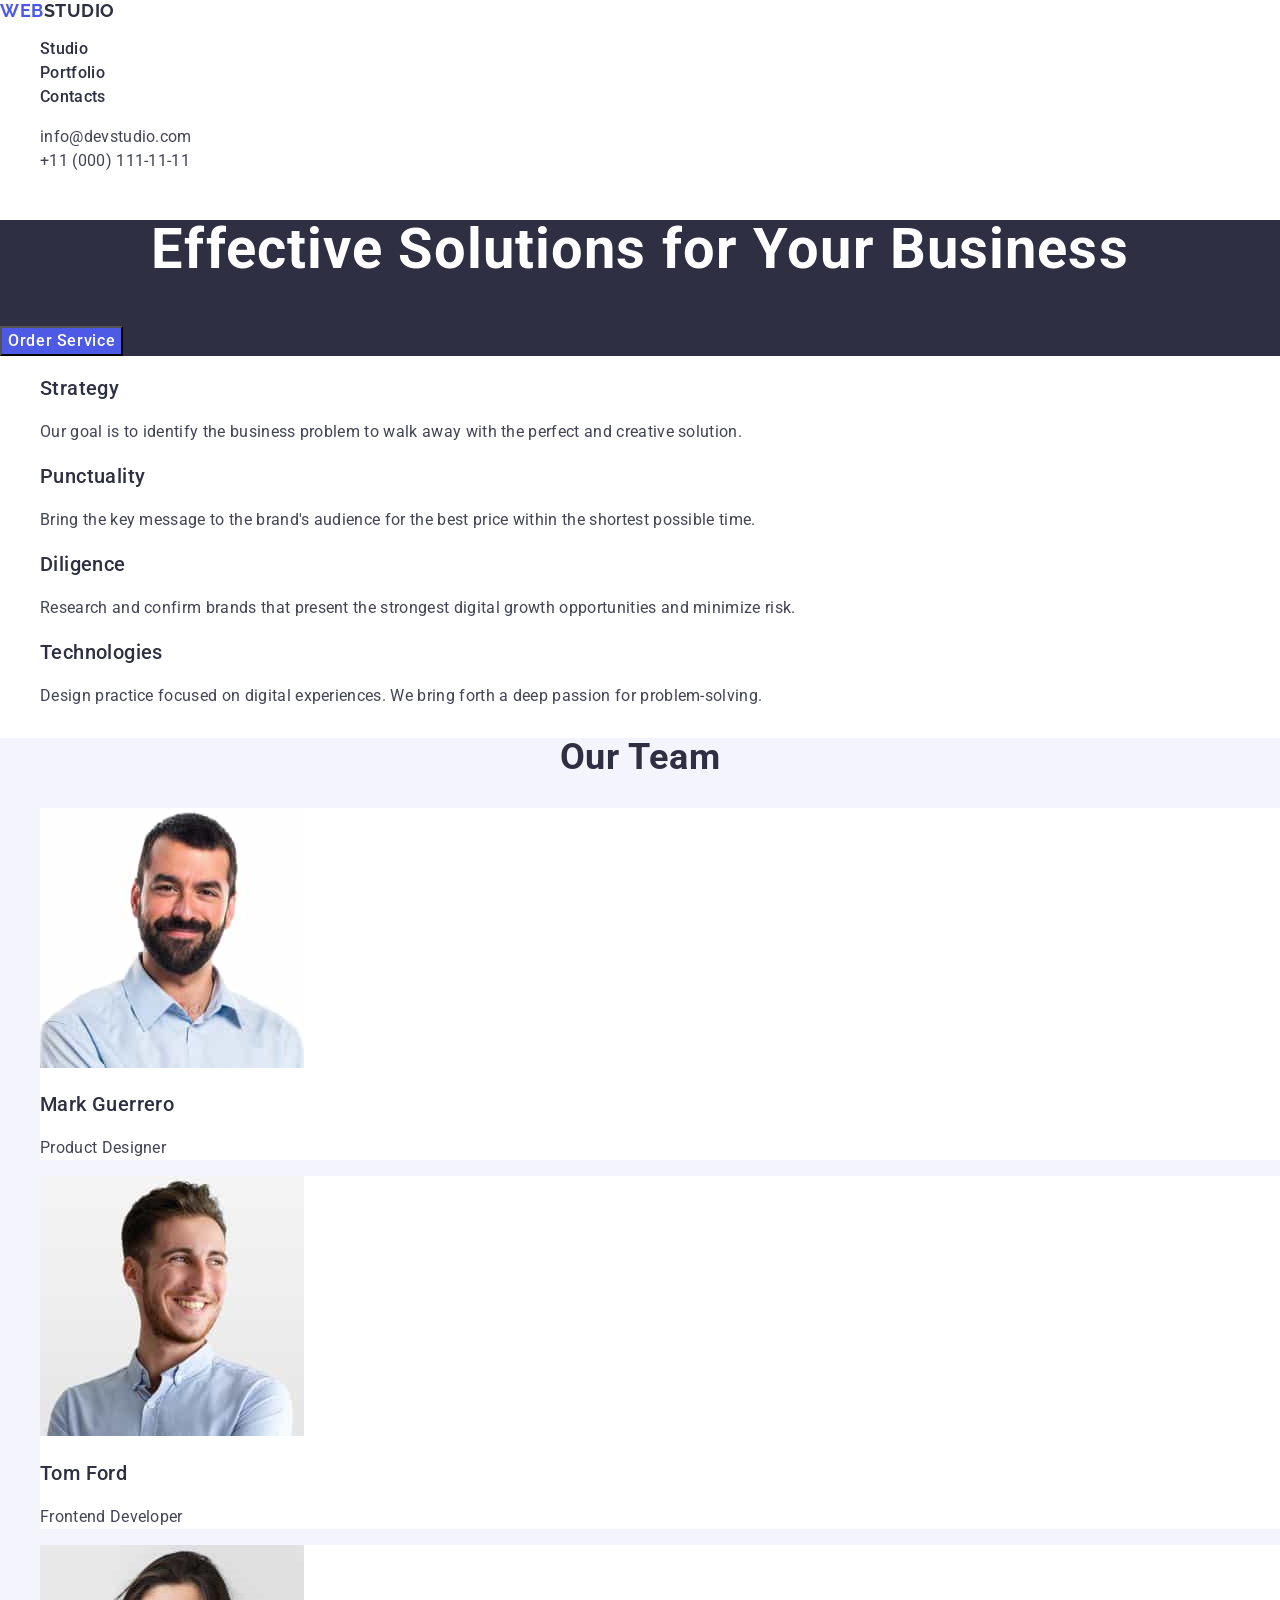
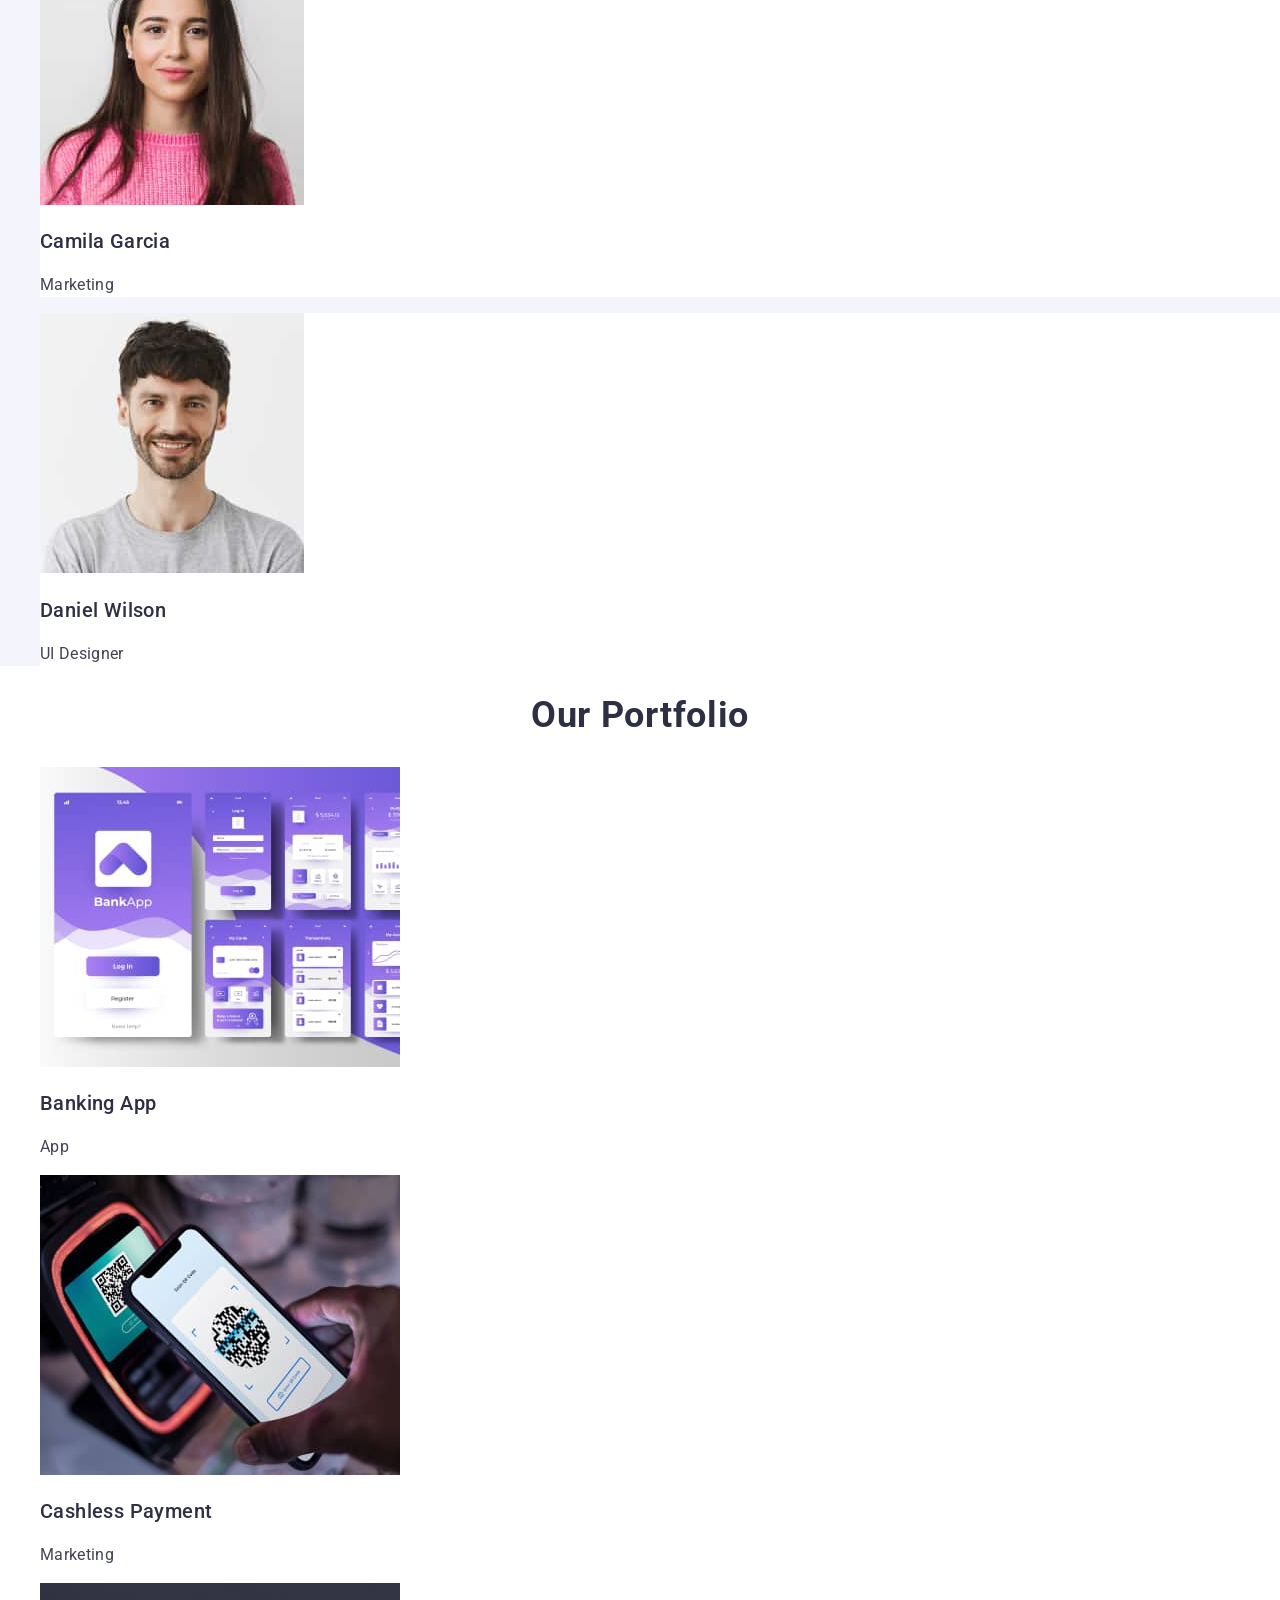
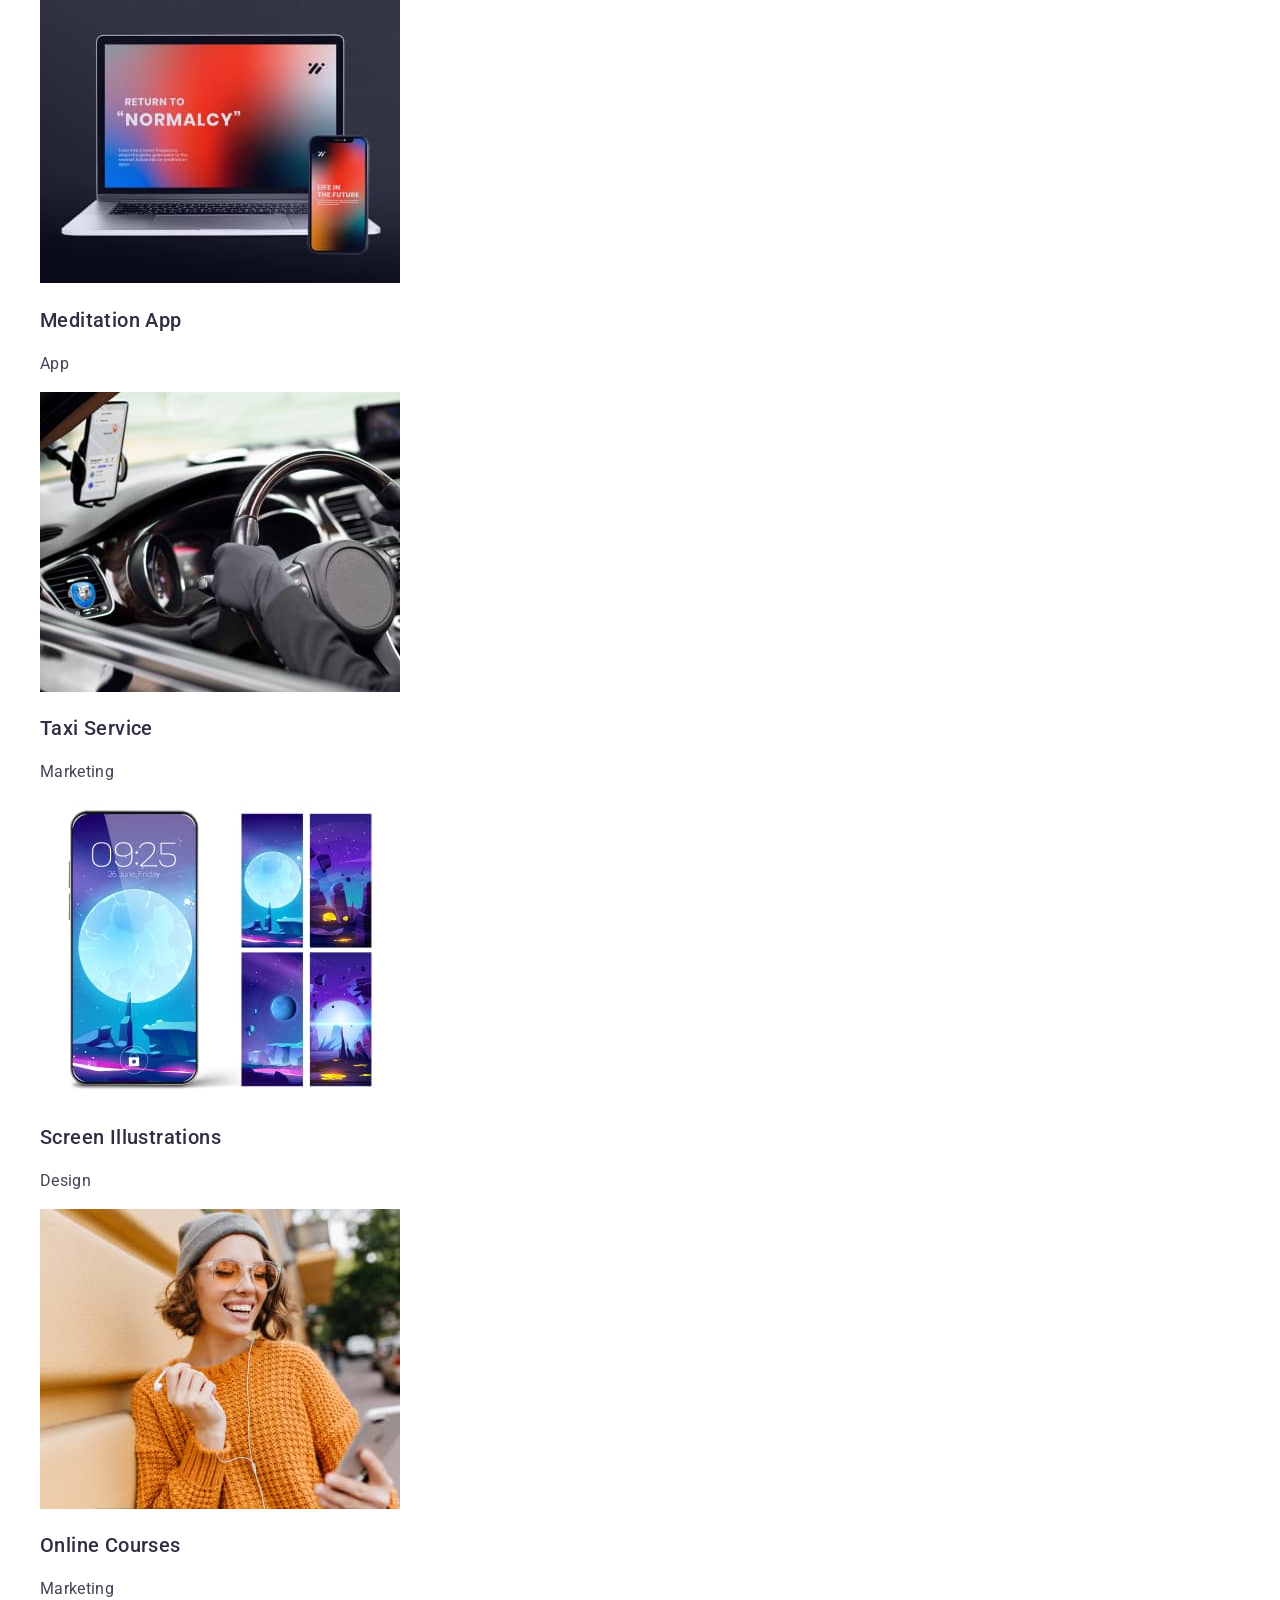
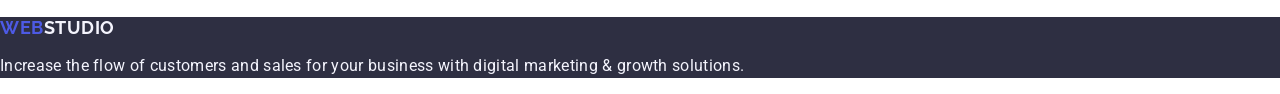
<file: index.html>
<!DOCTYPE html>
<html lang="en">
  <head>
    <meta charset="UTF-8" />
    <meta name="viewport" content="width=device-width, initial-scale=1.0" />
    <link
      rel="stylesheet"
      href="https://cdn.jsdelivr.net/npm/modern-normalize@2.0.0/modern-normalize.min.css"
    />
    <link rel="stylesheet" href="./css/styles.css" />
    <link rel="preconnect" href="https://fonts.googleapis.com" />
    <link rel="preconnect" href="https://fonts.gstatic.com" crossorigin />
    <link
      href="https://fonts.googleapis.com/css2?family=Raleway:wght@700&family=Roboto:wght@400;500;700&display=swap"
      rel="stylesheet"
    />
    <title>Web Studio</title>
  </head>
  <body>
    <!-- Header -->
    <header class="page-header">
      <nav class="page-navigation">
        <a class="logo" href="">Web<span class="logo-black">Studio</span></a>

        <ul class="header-list-item">
          <li class="header-list-item">
            <a class="header-link" href="./index.html">Studio</a>
          </li>
          <li class="header-list-item">
            <a class="header-link" href="">Portfolio</a>
          </li>
          <li class="header-list-item">
            <a class="header-link" href="">Contacts</a>
          </li>
        </ul>
      </nav>

      <address class="page-address">
        <ul class="adddress-list">
          <li class="adddress-list-item">
            <a class="address-contacts" href="mailto:info@devstudio.com"
              >info@devstudio.com</a
            >
          </li>
          <li class="adddress-list-item">
            <a class="address-contacts" href="tel:+110001111111"
              >+11 (000) 111-11-11</a
            >
          </li>
        </ul>
      </address>
    </header>

    <main>
      <!-- Hero -->
      <section class="hero">
        <h1 class="hero-title">Effective Solutions for Your Business</h1>
        <button class="hero-btn" type="button">Order Service</button>
      </section>

      <!-- Benefits -->
      <section class="benefits">
        <h2 class="benefits-title" hidden>Benefits</h2>
        <ul class="benefits-list">
          <li class="benefits-list-item">
            <h3 class="benefits-subtitle">Strategy</h3>
            <p class="benefits-text">
              Our goal is to identify the business problem to walk away with the
              perfect and creative solution.
            </p>
          </li>
          <li class="benefits-list-item">
            <h3 class="benefits-subtitle">Punctuality</h3>
            <p class="benefits-text">
              Bring the key message to the brand's audience for the best price
              within the shortest possible time.
            </p>
          </li>
          <li class="benefits-list-item">
            <h3 class="benefits-subtitle">Diligence</h3>
            <p class="benefits-text">
              Research and confirm brands that present the strongest digital
              growth opportunities and minimize risk.
            </p>
          </li>
          <li class="benefits-list-item">
            <h3 class="benefits-subtitle">Technologies</h3>
            <p class="benefits-text">
              Design practice focused on digital experiences. We bring forth a
              deep passion for problem-solving.
            </p>
          </li>
        </ul>
      </section>

      <!-- Our Team -->
      <section class="team">
        <h2 class="team-title">Our Team</h2>
        <ul class="team-list">
          <li class="team-list-item">
            <img
              src="./images/mark.jpg"
              alt="Team Member Mark"
              width="264"
              height="260"
            />
            <h3 class="team-subtitle">Mark Guerrero</h3>
            <p class="team-text">Product Designer</p>
          </li>
          <li class="team-list-item">
            <img
              src="./images/tom.jpg"
              alt="Team Member Tom"
              width="264"
              height="260"
            />
            <h3 class="team-subtitle">Tom Ford</h3>
            <p class="team-text">Frontend Developer</p>
          </li>
          <li class="team-list-item">
            <img
              src="./images/camila.jpg"
              alt="Team Member Camila"
              width="264"
              height="260"
            />
            <h3 class="team-subtitle">Camila Garcia</h3>
            <p class="team-text">Marketing</p>
          </li>
          <li class="team-list-item">
            <img
              src="./images/daniel.jpg"
              alt="Team Member Daniel"
              width="264"
              height="260"
            />
            <h3 class="team-subtitle">Daniel Wilson</h3>
            <p class="team-text">UI Designer</p>
          </li>
        </ul>
      </section>

      <!-- Portfolio -->
      <section class="portfolio">
        <h2 class="portfolio-title">Our Portfolio</h2>
        <ul class="portfolio-list">
          <li class="portfolio-list-item">
            <img
              src="./images/banking-app.jpg"
              alt="Interface of a banking App"
              width="360"
              height="300"
            />
            <h3 class="portfolio-subtitle">Banking App</h3>
            <p class="portfolio-text">App</p>
          </li>
          <li class="portfolio-list-item">
            <img
              src="./images/cashless-payment.jpg"
              alt="Cashless Payment Showcase"
              width="360"
              height="300"
            />
            <h3 class="portfolio-subtitle">Cashless Payment</h3>
            <p class="portfolio-text">Marketing</p>
          </li>
          <li class="portfolio-list-item">
            <img
              src="./images/meditation-app.jpg"
              alt="Laptop Running Meditation App"
              width="360"
              height="300"
            />
            <h3 class="portfolio-subtitle">Meditation App</h3>
            <p class="portfolio-text">App</p>
          </li>
          <li class="portfolio-list-item">
            <img
              src="./images/taxi-service.jpg"
              alt="Driver Using Taxi Service"
              width="360"
              height="300"
            />
            <h3 class="portfolio-subtitle">Taxi Service</h3>
            <p class="portfolio-text">Marketing</p>
          </li>
          <li class="portfolio-list-item">
            <img
              src="./images/screen-illu.jpg"
              alt="Showcase of 5 Screen Illustrations"
              width="360"
              height="300"
            />
            <h3 class="portfolio-subtitle">Screen Illustrations</h3>
            <p class="portfolio-text">Design</p>
          </li>
          <li class="portfolio-list-item">
            <img
              src="./images/online-lessons.jpg"
              alt="Woman Attending Online Lessons on the Street"
              width="360"
              height="300"
            />
            <h3 class="portfolio-subtitle">Online Courses</h3>
            <p class="portfolio-text">Marketing</p>
          </li>
        </ul>
      </section>
    </main>

    <footer class="page-footer">
      <a class="logo" href="./index.html"
        >Web<span class="logo-white">Studio</span></a
      >
      <p class="footer-text">
        Increase the flow of customers and sales for your business with digital
        marketing & growth solutions.
      </p>
    </footer>
  </body>
</html>
</file>
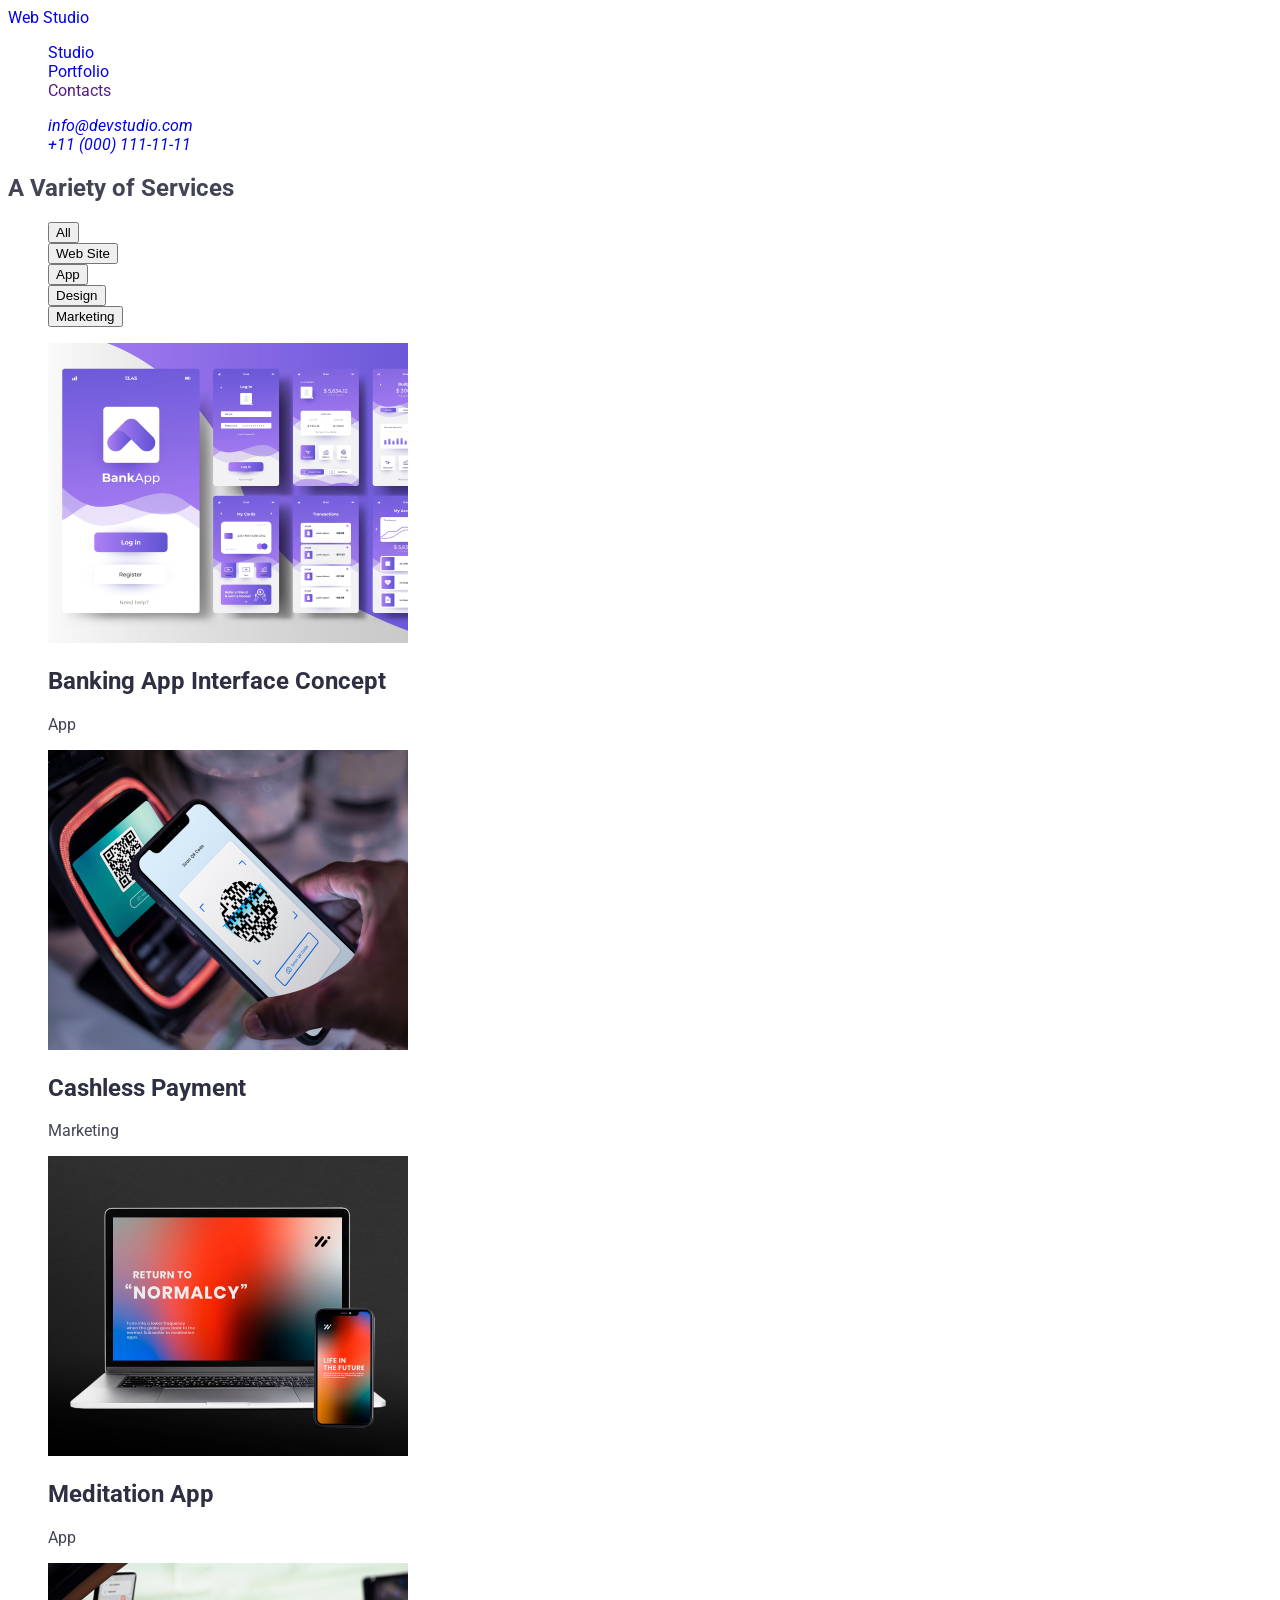
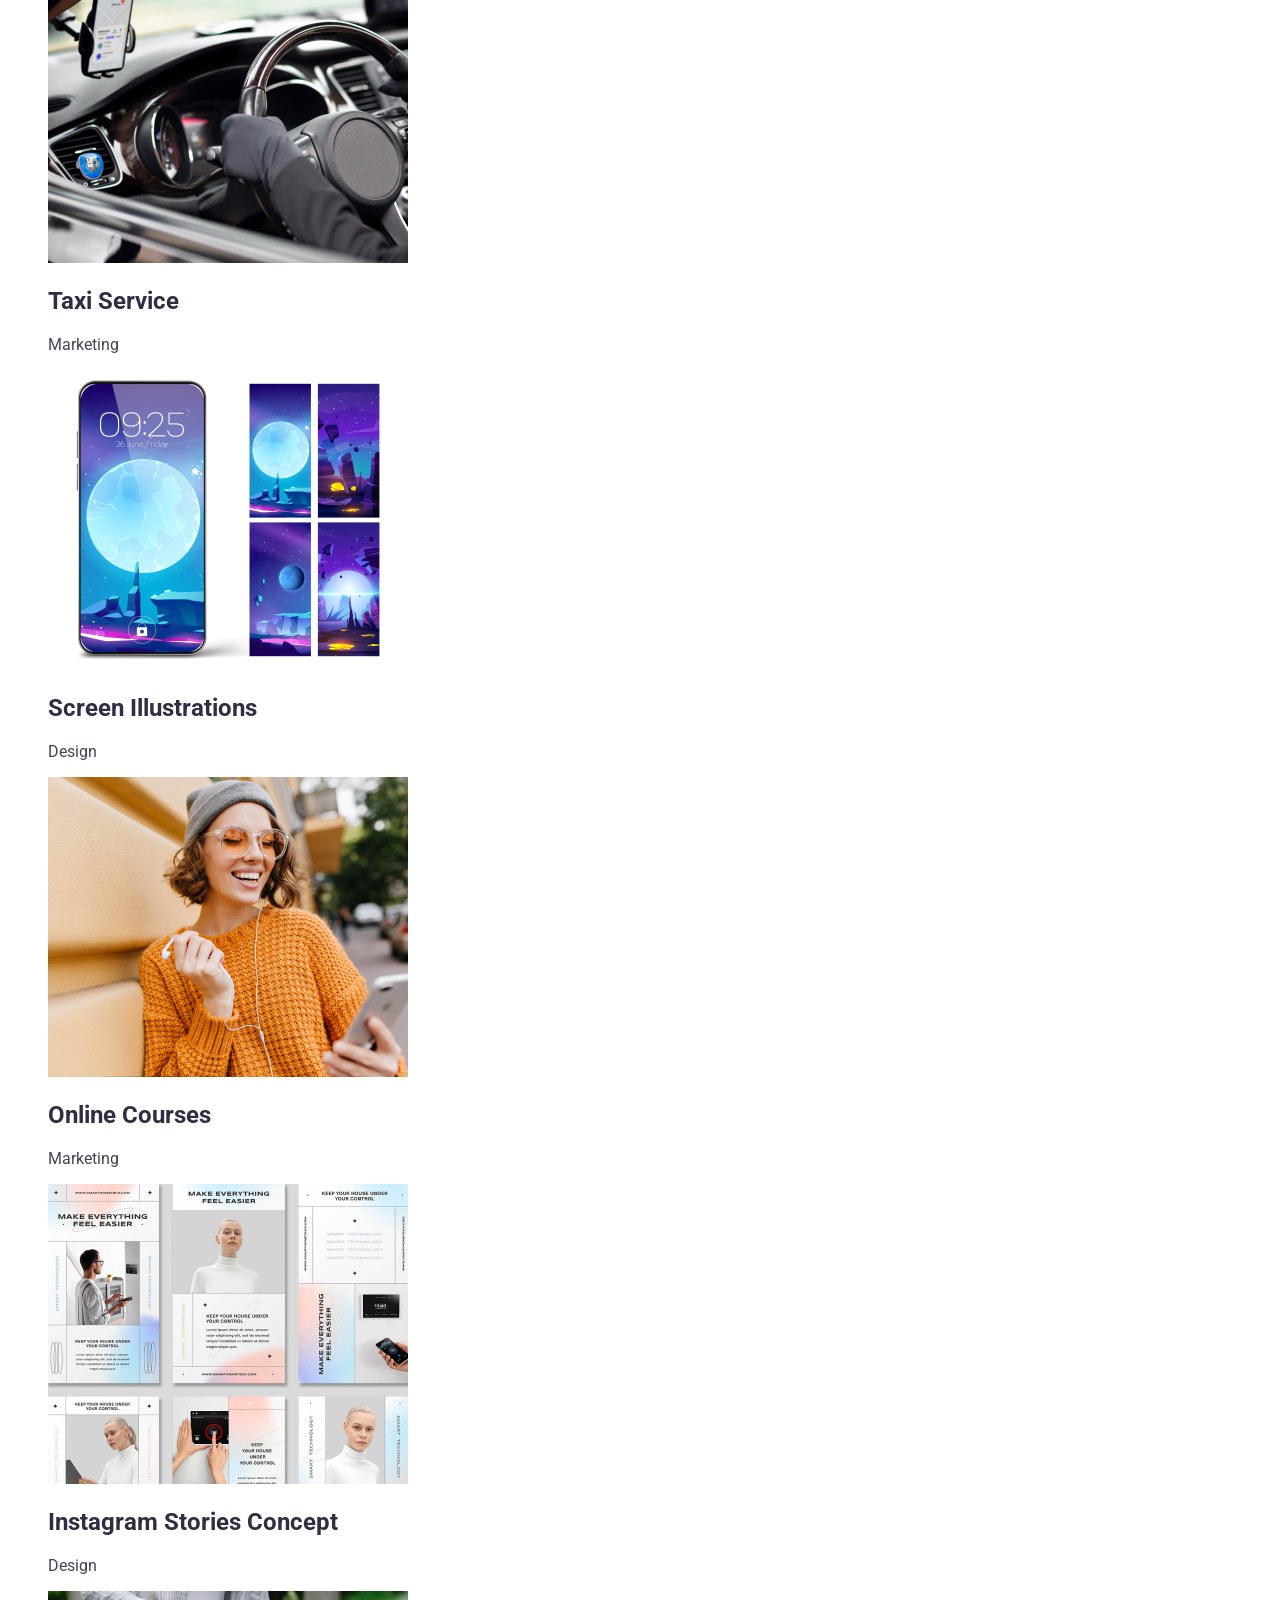
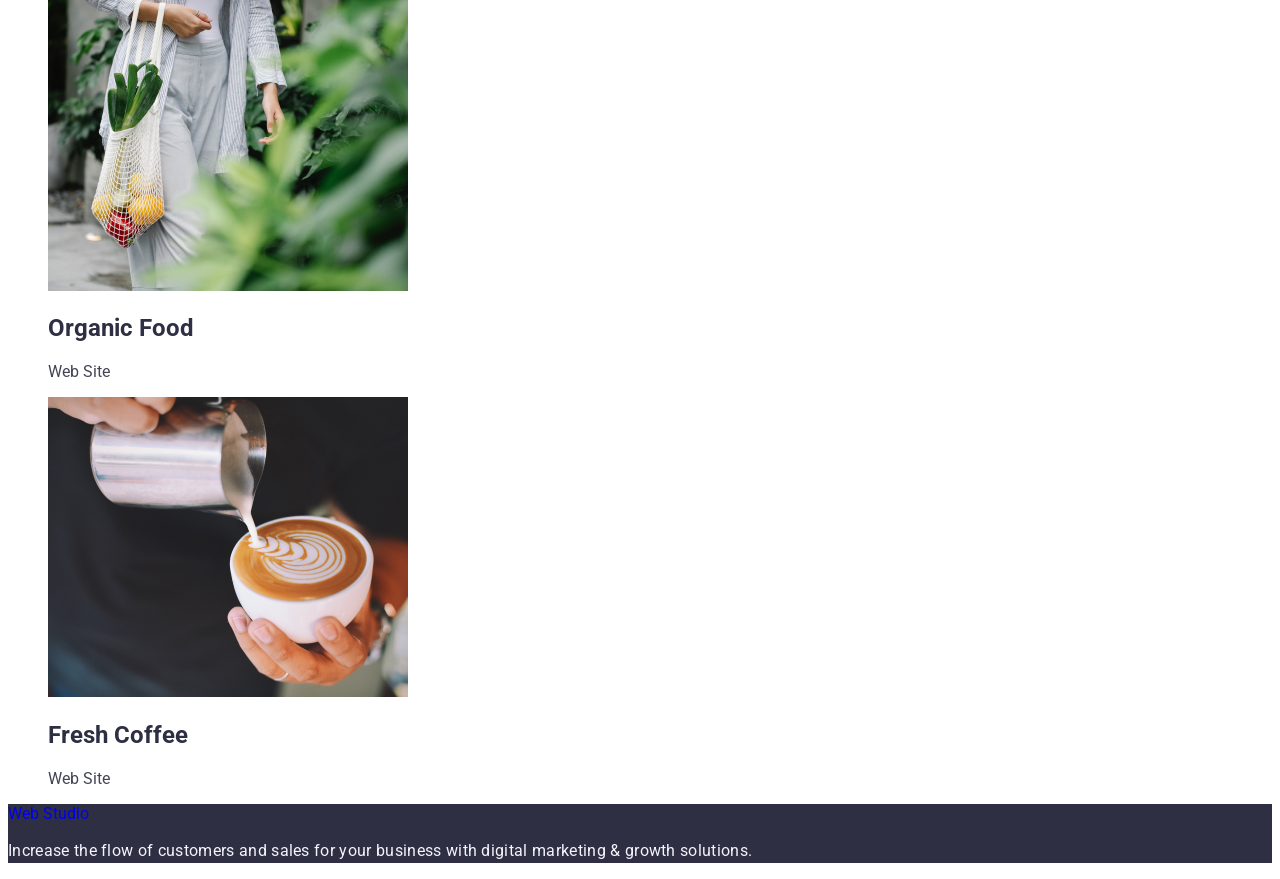
<file: portfolio.html>
<!DOCTYPE html>
<html lang="en">
  <head>
    <meta charset="UTF-8" />
    <meta name="viewport" content="width=device-width, initial-scale=1.0" />
    <link rel="preconnect" href="https://fonts.googleapis.com" />
    <link rel="preconnect" href="https://fonts.gstatic.com" crossorigin />
    <link
      href="https://fonts.googleapis.com/css2?family=Raleway:wght@800&family=Roboto:wght@400;700&display=swap"
      rel="stylesheet"
    />
    <link rel="stylesheet" href="./css/styles.css" />
    <title>Web Studio</title>
  </head>
  <body>
    <header>
      <!-- HEADER -->
      <nav class="navigation">
        <a href="./index.html" class="link weblogo">
          Web <span class="studioselector">Studio</span>
        </a>
        <ul class="list">
          <li><a href="./index.html" class="link">Studio</a></li>
          <li><a href="./portfolio.html" class="link">Portfolio</a></li>
          <li><a href="" class="link">Contacts</a></li>
        </ul>
      </nav>
      <address class="addressref">
        <ul class="list">
          <li class="adress-list">
            <a href="mailto:info@devstudio.com" class="link"
              >info@devstudio.com</a
            >
          </li>
          <li class="adress-list">
            <a href="tel:+110001111111" class="link">+11 (000) 111-11-11</a>
          </li>
        </ul>
      </address>
    </header>

    <main>
      <!-- INTERACTIVE BUTTONS -->
      <section>
        <h1>A Variety of Services</h1>
        <ul class="list">
          <li><button class="button-order" type="button">All</button></li>
          <li><button class="button-order" type="button">Web Site</button></li>
          <li><button class="button-order" type="button">App</button></li>
          <li><button class="button-order" type="button">Design</button></li>
          <li><button class="button-order" type="button">Marketing</button></li>
        </ul>

        <!-- PRODUCTS -->

        <ul class="list">
          <li>
            <a class="link">
              <img
                src="./images/bankingint.jpg"
                alt="Glassmorph Banking App Interface"
                width="360"
                height="300"
              />
              <h2 class="caption">Banking App Interface Concept</h2>
              <p class="text">App</p>
            </a>
          </li>

          <li>
            <a class="link">
              <img
                src="./images/cashless.jpg"
                alt="Cashless Payment by scanning qrcode"
                width="360"
                height="300"
              />
              <h2 class="caption">Cashless Payment</h2>
              <p class="text">Marketing</p>
            </a>
          </li>
          <li>
            <a class="link">
              <img
                src="./images/mediapp.jpg"
                alt="Meditation App title screen"
                width="360"
                height="300"
              />
              <h2 class="caption">Meditation App</h2>
              <p class="text">App</p>
            </a>
          </li>
          <li>
            <a class="link">
              <img
                src="./images/taxiservice.jpg"
                alt="Taxi Service"
                width="360"
                height="300"
              />
              <h2 class="caption">Taxi Service</h2>
              <p class="text">Marketing</p>
            </a>
          </li>
          <li>
            <a class="link">
              <img
                src="./images/scrillustations.jpg"
                alt="Marvellous Illustations for Phone"
                width="360"
                height="300"
              />
              <h2 class="caption">Screen Illustrations</h2>
              <p class="text">Design</p>
            </a>
          </li>
          <li>
            <a class="link">
              <img
                src="./images/ocourses.jpg"
                alt="Woman using her phone to study"
                width="360"
                height="300"
              />
              <h2 class="caption">Online Courses</h2>
              <p class="text">Marketing</p>
            </a>
          </li>
          <li>
            <a class="link">
              <img
                src="./images/instastories.jpg"
                alt="Instagram Stories showcase"
                width="360"
                height="300"
              />
              <h2 class="caption">Instagram Stories Concept</h2>
              <p class="text">Design</p>
            </a>
          </li>
          <li>
            <a class="link">
              <img
                src="./images/ofood.jpg"
                alt="Woman Holding a bag with food"
                width="360"
                height="300"
              />
              <h2 class="caption">Organic Food</h2>
              <p class="text">Web Site</p>
            </a>
          </li>
          <li>
            <a class="link">
              <img
                src="./images/fcoffee.jpg"
                alt="Latte Art"
                width="360"
                height="300"
              />
              <h2 class="caption">Fresh Coffee</h2>
              <p class="text">Web Site</p>
            </a>
          </li>
        </ul>
      </section>
    </main>
    <!-- FOOTER -->
    <footer class="page-footer">
      <a class="weblogo link" href="./index.html"
        >Web <span class="footer-selector"> Studio</span></a
      >
      <p class="footer-text">
        Increase the flow of customers and sales for your business with digital
        marketing & growth solutions.
      </p>
    </footer>
  </body>
</html>
</file>
<file: css/styles.css>
body {
  font-family: "Roboto", sans-serif;
  color: #434455;
  background: #fff;
}

ul {
  list-style-type: none;
}

a {
  text-decoration: none;
}

h2,
h3 {
  color: #2e2f42;
}

/* ====================== */
/* ===========HEADER=========== */
.page-header {
}
.page-navigation {
}

.logo {
  color: #4d5ae5;
  font-family: "Raleway", sans-serif;
  font-size: 18px;
  font-weight: 700;
  line-height: 1.17;
  letter-spacing: 0.03em;
  text-transform: uppercase;
}

.logo-black {
  color: #2e2f42;
}

.header-list {
}

.header-link {
  color: #2e2f42;
  font-size: 16px;
  font-weight: 500;
  line-height: 1.5;
  letter-spacing: 0.02em;
}

.header-link:hover,
.header-link:focus {
  color: #404bbf;
}

.page-address {
  font-style: normal;
}

.adddress-list {
}

.adddress-list-item {
}

.address-contacts {
  color: #434455;
  font-size: 16px;
  line-height: 1.5;
  letter-spacing: 0.02em;
}

.address-contacts:hover,
.address-contacts:focus {
  color: #404bbf;
}

/* ====================== */
/* ===========HERO=========== */

.hero {
  background: #2e2f42;
}

.hero-title {
  color: #fff;
  text-align: center;
  font-size: 56px;
  font-weight: 700;
  line-height: 1.07;
  letter-spacing: 0.02em;
}

.hero-btn {
  color: #fff;
  font-size: 16px;
  font-weight: 500;
  line-height: 1.5;
  letter-spacing: 0.04em;
  background-color: #4d5ae5;
  cursor: pointer;
}

.hero-btn:hover,
.hero-btn:focus {
  background-color: #404bbf;
}

.benefits {
}

.benefits-title {
}

.h2 {
}

.benefits-list {
}

.benefits-list-item {
}

.benefits-subtitle {
  color: #2e2f42;
  font-size: 20px;
  font-weight: 500;
  line-height: 1.2;
  letter-spacing: 0.02em;
}

.benefits-text {
  color: #434455;
  font-size: 16px;
  line-height: 1.5;
  letter-spacing: 0.02em;
}

/* ====================== */
/* ===========TEAM=========== */

.team {
  background: #f4f4fd;
}

.team-title {
  color: #2e2f42;
  text-align: center;
  font-size: 36px;
  font-weight: 700;
  line-height: 1.11;
  letter-spacing: 0.02em;
  text-transform: capitalize;
}

.team-list {
}

.team-list-item {
  background: #fff;
}

.team-subtitle {
  font-size: 20px;
  font-weight: 500;
  line-height: 1.2;
  letter-spacing: 0.02em;
}

.team-text {
  color: #434455;
  font-size: 16px;
  line-height: 1.5;
  letter-spacing: 0.02em;
}

/* ====================== */
/* ===========PORTFOLIO=========== */

.portfolio {
}

.portfolio-title {
  text-align: center;
  font-size: 36px;
  font-weight: 700;
  line-height: 0.1.11;
  letter-spacing: 0.02em;
  text-transform: capitalize;
}

.portfolio-list {
}

.portfolio-list-item {
}

.portfolio-subtitle {
  font-size: 20px;
  font-weight: 500;
  line-height: 1.2;
  letter-spacing: 0.02em;
}

.portfolio-text {
  color: #434455;
  font-size: 16px;
  line-height: 1.5;
  letter-spacing: 0.02em;
}

/* ====================== */
/* ===========FOOTER=========== */

.page-footer {
  background: #2e2f42;
}

.logo-white {
  color: #f4f4fd;
}

.footer-text {
  color: #f4f4fd;
  font-size: 16px;
  line-height: 1.5;
  letter-spacing: 0.02em;
}

/* ====================== */
</file>
